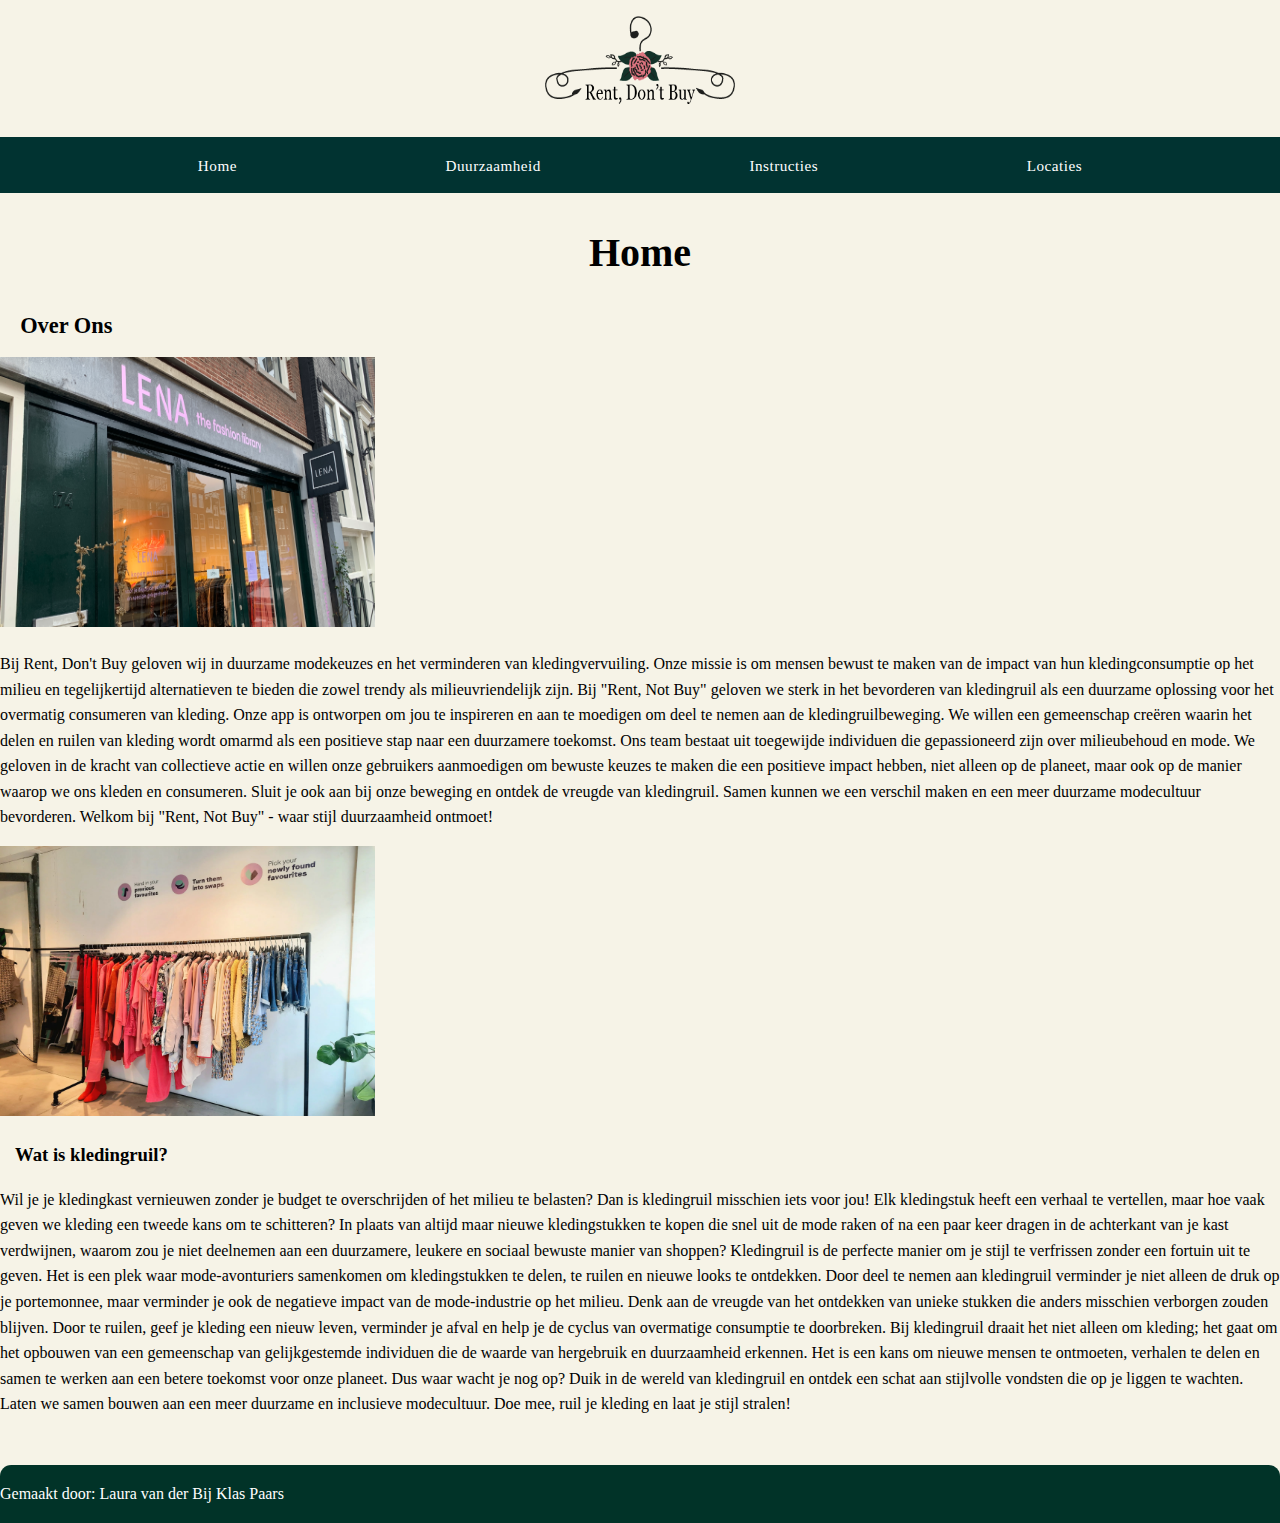
<file: index.html>
<!DOCTYPE html>
<html lang="nl">
<head>

    <meta charset="UTF-8">
    <meta name="viewport" content="width=device-width, initial-scale=1.0">
    <title>Home</title>
    <link rel="stylesheet" href="style.css">

</head>

<body>
<header> 
    <img class="logo" src="images/logoo2.png" alt="logo met tweedehandsamsterdam erop"> 


  
<nav>
    <ul>
        <li><a href="index.html">Home</a></li>
        <li><a href="duurzaamheid.html">Duurzaamheid</a></li>
        <li><a href="instructies.html">Instructies</a></li>
        <li><a href="locatie.html">Locaties</a></li>
    </ul>
    <div class="horizontal-line"></div>
</nav>

</header>

<main>
    <h1>Home</h1>

    <h2>Over Ons</h2>
    <img src="images/lenawinkel.JPG" alt="foto van de buitenkant winkel lena the fashion library">
    <p>Bij Rent, Don't Buy geloven wij in duurzame modekeuzes en het verminderen van kledingvervuiling. Onze missie is om mensen bewust te maken van de impact van hun kledingconsumptie op het milieu en tegelijkertijd alternatieven te bieden die zowel trendy als milieuvriendelijk zijn. Bij "Rent, Not Buy" geloven we sterk in het bevorderen van kledingruil als een duurzame oplossing voor het overmatig consumeren van kleding. Onze app is ontworpen om jou te inspireren en aan te moedigen om deel te nemen aan de kledingruilbeweging. We willen een gemeenschap creëren waarin het delen en ruilen van kleding wordt omarmd als een positieve stap naar een duurzamere toekomst. Ons team bestaat uit toegewijde individuen die gepassioneerd zijn over milieubehoud en mode. We geloven in de kracht van collectieve actie en willen onze gebruikers aanmoedigen om bewuste keuzes te maken die een positieve impact hebben, niet alleen op de planeet, maar ook op de manier waarop we ons kleden en consumeren. Sluit je ook aan bij onze beweging en ontdek de vreugde van kledingruil. Samen kunnen we een verschil maken en een meer duurzame modecultuur bevorderen. Welkom bij "Rent, Not Buy" - waar stijl duurzaamheid ontmoet!
 </p>

 <img src="images/swapshop.webp" alt="foto van kleddingrek bij De Swapshop Amsterdam">

    <h3>Wat is kledingruil?</h3>
    <p>Wil je je kledingkast vernieuwen zonder je budget te overschrijden of het milieu te belasten? 
    Dan is kledingruil misschien iets voor jou! Elk kledingstuk heeft een verhaal te vertellen, maar hoe vaak geven we kleding een tweede kans om te schitteren? 
    In plaats van altijd maar nieuwe kledingstukken te kopen die snel uit de mode raken of na een paar keer dragen in de achterkant van je kast verdwijnen, waarom zou je niet deelnemen aan een duurzamere, leukere en sociaal bewuste manier van shoppen? 
    Kledingruil is de perfecte manier om je stijl te verfrissen zonder een fortuin uit te geven. Het is een plek waar mode-avonturiers samenkomen om kledingstukken te delen, te ruilen en nieuwe looks te ontdekken. 
    Door deel te nemen aan kledingruil verminder je niet alleen de druk op je portemonnee, maar verminder je ook de negatieve impact van de mode-industrie op het milieu. Denk aan de vreugde van het ontdekken van unieke stukken die anders misschien verborgen zouden blijven. 
    Door te ruilen, geef je kleding een nieuw leven, verminder je afval en help je de cyclus van overmatige consumptie te doorbreken. Bij kledingruil draait het niet alleen om kleding; het gaat om het opbouwen van een gemeenschap van gelijkgestemde individuen die de waarde van hergebruik en duurzaamheid erkennen. Het is een kans om nieuwe mensen te ontmoeten, verhalen te delen en samen te werken aan een betere toekomst voor onze planeet. Dus waar wacht je nog op? Duik in de wereld van kledingruil en ontdek een schat aan stijlvolle vondsten die op je liggen te wachten. Laten we samen bouwen aan een meer duurzame en inclusieve modecultuur. Doe mee, ruil je kleding en laat je stijl stralen!
    </p>

</main>
    
<footer>

    Gemaakt door: Laura van der Bij
    Klas Paars

</footer>

</body>

</html>
</file>
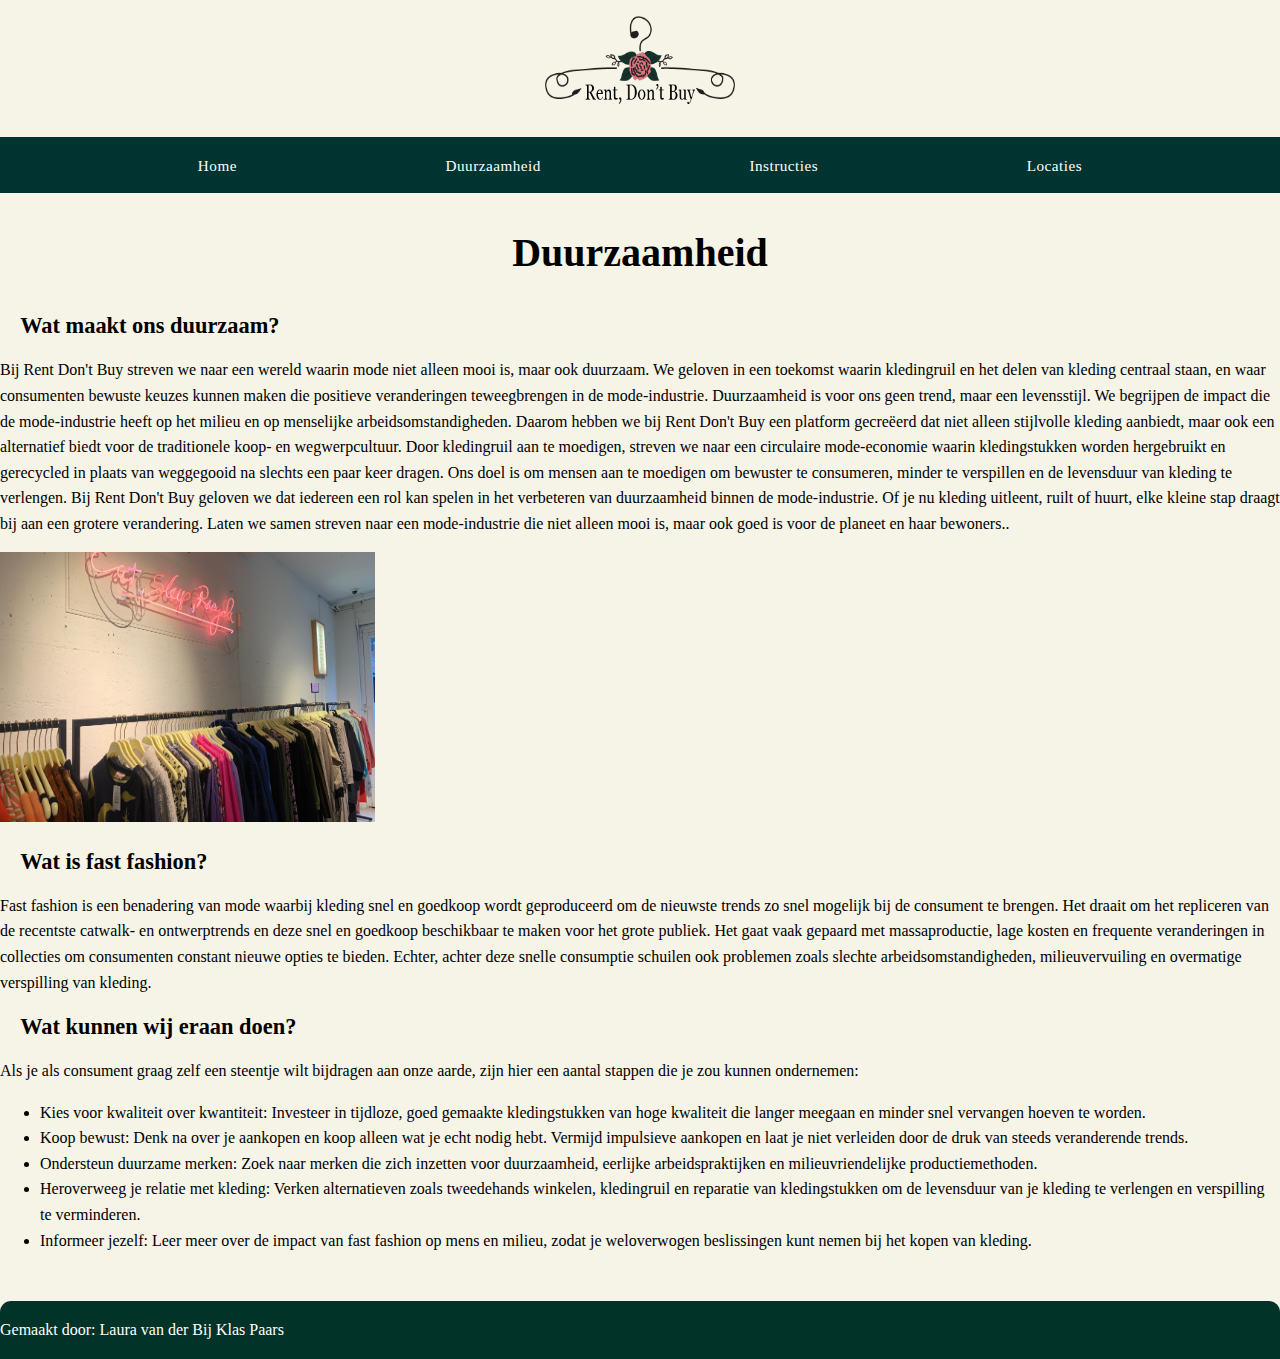
<file: duurzaamheid.html>
<!DOCTYPE html>
<html lang="nl">
<head>

    <meta charset="UTF-8">
    <meta name="viewport" content="width=device-width, initial-scale=1.0">
    <title>Duurzaamheid</title>
    <link rel="stylesheet" href="style.css">

</head>

<body>
<header> 
    <img class="logo" src="images/logoo2.png" alt="logo met tweedehandsamsterdam erop"> 


<nav>
    <ul>
        <li><a href="index.html">Home</a></li>
        <li><a href="duurzaamheid">Duurzaamheid</a></li>
        <li><a class="active" href="instructies">Instructies</a></li>
        <li><a href="locatie.html">Locaties</a></li>
    </ul>
</nav>

</header>


    <main>

        <h1>Duurzaamheid</h1>

        <h2>Wat maakt ons duurzaam?</h2>
        <p> Bij Rent Don't Buy streven we naar een wereld waarin mode niet alleen mooi is, maar ook duurzaam. We geloven in een toekomst waarin kledingruil en het delen van kleding centraal staan, en waar consumenten bewuste keuzes kunnen maken die positieve veranderingen teweegbrengen in de mode-industrie.

            Duurzaamheid is voor ons geen trend, maar een levensstijl. We begrijpen de impact die de mode-industrie heeft op het milieu en op menselijke arbeidsomstandigheden. Daarom hebben we bij Rent Don't Buy een platform gecreëerd dat niet alleen stijlvolle kleding aanbiedt, maar ook een alternatief biedt voor de traditionele koop- en wegwerpcultuur.
            
            Door kledingruil aan te moedigen, streven we naar een circulaire mode-economie waarin kledingstukken worden hergebruikt en gerecycled in plaats van weggegooid na slechts een paar keer dragen. Ons doel is om mensen aan te moedigen om bewuster te consumeren, minder te verspillen en de levensduur van kleding te verlengen.
            
            Bij Rent Don't Buy geloven we dat iedereen een rol kan spelen in het verbeteren van duurzaamheid binnen de mode-industrie. Of je nu kleding uitleent, ruilt of huurt, elke kleine stap draagt bij aan een grotere verandering. Laten we samen streven naar een mode-industrie die niet alleen mooi is, maar ook goed is voor de planeet en haar bewoners..
        </p>

        <img src="images/eatsleep.JPG" alt="kledingrek en bord waarop staat eat recycle sleep">
        

        <h2>Wat is fast fashion?</h2>


        <p>
            Fast fashion is een benadering van mode waarbij kleding snel en goedkoop wordt geproduceerd om de nieuwste trends zo snel mogelijk bij de consument te brengen. Het draait om het repliceren van de recentste catwalk- en ontwerptrends en deze snel en goedkoop beschikbaar te maken voor het grote publiek. Het gaat vaak gepaard met massaproductie, lage kosten en frequente veranderingen in collecties om consumenten constant nieuwe opties te bieden. Echter, achter deze snelle consumptie schuilen ook problemen zoals slechte arbeidsomstandigheden, milieuvervuiling en overmatige verspilling van kleding.
        </p>

  
        <h2>Wat kunnen wij eraan doen?</h2>

        <p>Als je als consument graag zelf een steentje wilt bijdragen aan onze aarde, zijn hier een aantal stappen die je zou kunnen ondernemen:
            <ul>
                <li>Kies voor kwaliteit over kwantiteit: Investeer in tijdloze, goed gemaakte kledingstukken van hoge kwaliteit die langer meegaan en minder snel vervangen hoeven te worden.</li>
                <li>Koop bewust: Denk na over je aankopen en koop alleen wat je echt nodig hebt. Vermijd impulsieve aankopen en laat je niet verleiden door de druk van steeds veranderende trends.</li>
                <li>Ondersteun duurzame merken: Zoek naar merken die zich inzetten voor duurzaamheid, eerlijke arbeidspraktijken en milieuvriendelijke productiemethoden.</li>
                <li>Heroverweeg je relatie met kleding: Verken alternatieven zoals tweedehands winkelen, kledingruil en reparatie van kledingstukken om de levensduur van je kleding te verlengen en verspilling te verminderen.</li>
                <li>Informeer jezelf: Leer meer over de impact van fast fashion op mens en milieu, zodat je weloverwogen beslissingen kunt nemen bij het kopen van kleding.</li> 
            </ul>
    </main>
    
    <footer>

        Gemaakt door: Laura van der Bij
        Klas Paars

    </footer>
    
</body>

</html>
</file>
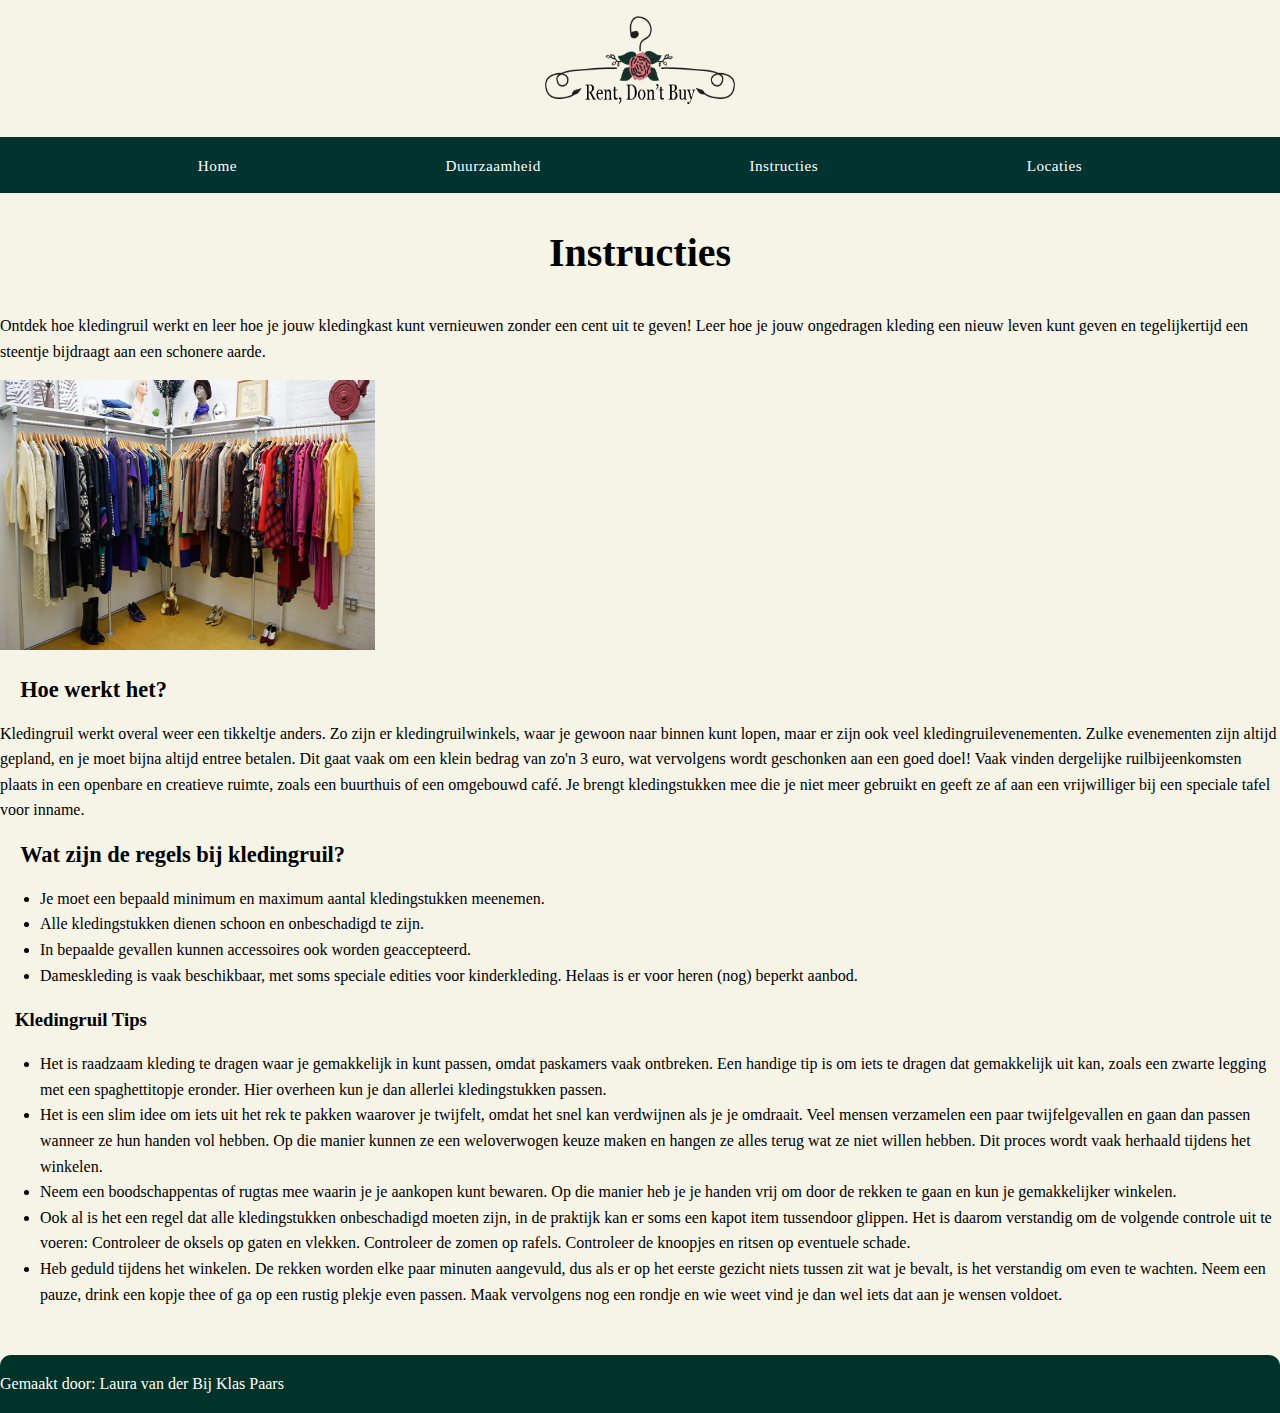
<file: instructies.html>
<!DOCTYPE html>
<html lang="nl">
<head>

    <meta charset="UTF-8">
    <meta name="viewport" content="width=device-width, initial-scale=1.0">
    <title>Instructies</title>
    <link rel="stylesheet" href="style.css">

</head>

<body>
<header> 
    <img class="logo" src="images/logoo2.png" alt="logo met tweedehandsamsterdam erop"> 


<nav>
    <ul>
        <li><a href="index.html">Home</a></li>
        <li><a class="active" href="duurzaamheid.html">Duurzaamheid</a></li>
        <li><a href="instructies.html">Instructies</a></li>
        <li><a href="locatie.html">Locaties</a></li>
    </ul>
</nav>

</header>


    <main>


        <h1>Instructies</h1>
        
        <p>Ontdek hoe kledingruil werkt en leer hoe je jouw kledingkast kunt vernieuwen zonder een cent uit te geven! Leer hoe je jouw ongedragen kleding een nieuw leven kunt geven en tegelijkertijd een steentje bijdraagt aan een schonere aarde. </p>

        <img src="images/kledingrek.webp" alt="groot kledingrek met kleding in een winkel">

        <h2>Hoe werkt het?</h2>

        <p>Kledingruil werkt overal weer een tikkeltje anders. Zo zijn er kledingruilwinkels, waar je gewoon naar binnen kunt lopen, maar er zijn ook veel kledingruilevenementen. Zulke evenementen zijn altijd gepland, en je moet bijna altijd entree betalen. Dit gaat vaak om een klein bedrag van zo'n 3 euro, wat vervolgens wordt geschonken aan een goed doel! 
            Vaak vinden dergelijke ruilbijeenkomsten plaats in een openbare en creatieve ruimte, zoals een buurthuis of een omgebouwd café. 
            Je brengt kledingstukken mee die je niet meer gebruikt en geeft ze af aan een vrijwilliger bij een speciale tafel voor inname.

        </p>

        <h2>Wat zijn de regels bij kledingruil?</h2>

        <p>
            <ul>
             <li>Je moet een bepaald minimum en maximum aantal kledingstukken meenemen.</li>
             <li>Alle kledingstukken dienen schoon en onbeschadigd te zijn.</li>
             <li>In bepaalde gevallen kunnen accessoires ook worden geaccepteerd.</li>
             <li>Dameskleding is vaak beschikbaar, met soms speciale edities voor kinderkleding. Helaas is er voor heren (nog) beperkt aanbod.</li>
            </ul>
    
        <h3>Kledingruil Tips</h3>

        <p> 
            <ul>
             <li>Het is raadzaam kleding te dragen waar je gemakkelijk in kunt passen, omdat paskamers vaak ontbreken. Een handige tip is om iets te dragen dat gemakkelijk uit kan, zoals een zwarte legging met een spaghettitopje eronder. Hier overheen kun je dan allerlei kledingstukken passen.</li> 
             <li>Het is een slim idee om iets uit het rek te pakken waarover je twijfelt, omdat het snel kan verdwijnen als je je omdraait. Veel mensen verzamelen een paar twijfelgevallen en gaan dan passen wanneer ze hun handen vol hebben. Op die manier kunnen ze een weloverwogen keuze maken en hangen ze alles terug wat ze niet willen hebben. Dit proces wordt vaak herhaald tijdens het winkelen.</li> 
             <li>Neem een boodschappentas of rugtas mee waarin je je aankopen kunt bewaren. Op die manier heb je je handen vrij om door de rekken te gaan en kun je gemakkelijker winkelen.
             <li>Ook al is het een regel dat alle kledingstukken onbeschadigd moeten zijn, in de praktijk kan er soms een kapot item tussendoor glippen. Het is daarom verstandig om de volgende controle uit te voeren:
                Controleer de oksels op gaten en vlekken.
                Controleer de zomen op rafels.
                Controleer de knoopjes en ritsen op eventuele schade.</li> 
            
            <li>Heb geduld tijdens het winkelen. De rekken worden elke paar minuten aangevuld, dus als er op het eerste gezicht niets tussen zit wat je bevalt, is het verstandig om even te wachten. Neem een pauze, drink een kopje thee of ga op een rustig plekje even passen. Maak vervolgens nog een rondje en wie weet vind je dan wel iets dat aan je wensen voldoet.</li>
            </ul>
      
        </main>

    <footer>

        Gemaakt door: Laura van der Bij
        Klas Paars

    </footer>
    
</body>

</html>
</file>
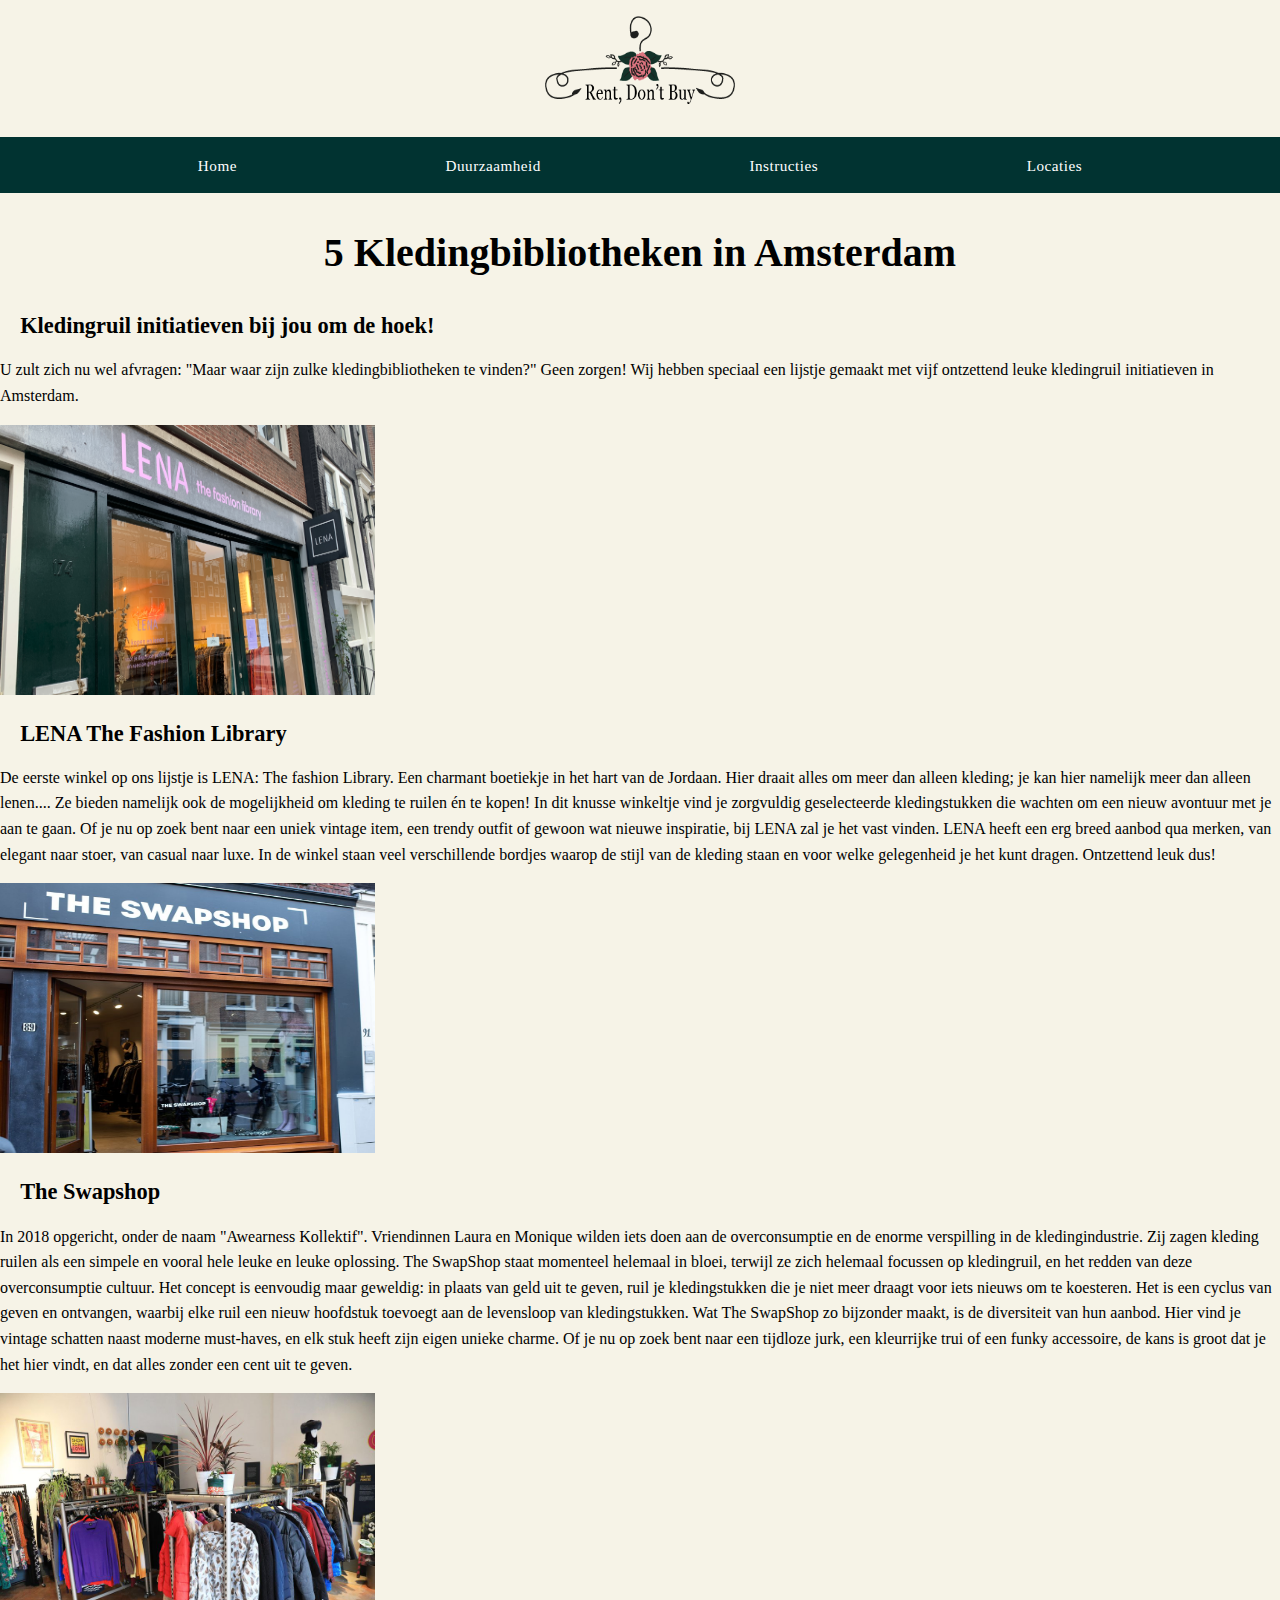
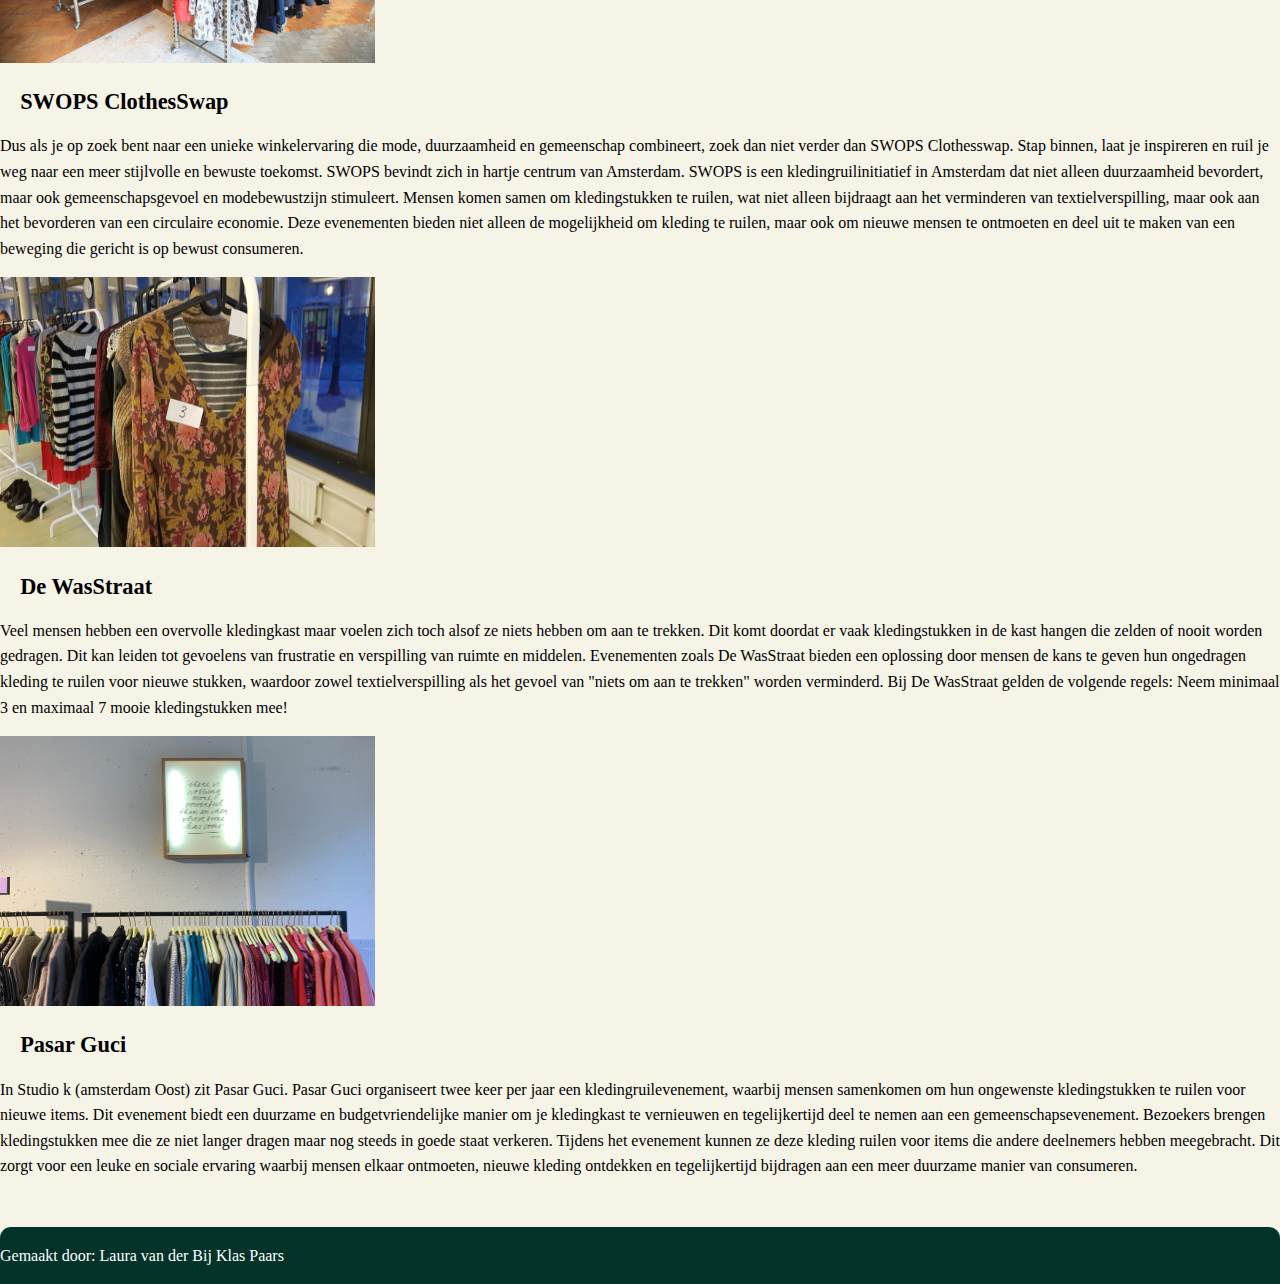
<file: locatie.html>
<!DOCTYPE html>
<html lang="nl">
<head>

    <meta charset="UTF-8">
    <meta name="viewport" content="width=device-width, initial-scale=1.0">
    <title>Kledingbibliotheken in Amsterdam</title>
    <link rel="stylesheet" href="style.css">

</head>

<body>
<header> 
    <img class="logo" src="images/logoo2.png" alt="logo met tweedehandsamsterdam erop"> 


<nav>
    <ul>
        <li><a href="index.html">Home</a></li>
        <li><a href="duurzaamheid.html">Duurzaamheid</a></li>
        <li><a href="instructies.html">Instructies</a></li>
        <li><a class="active" href="locatie.html">Locaties</a></li>
    </ul>
</nav>

</header>


    <main>

        <h1>5 Kledingbibliotheken in Amsterdam </h1>

        <h2>Kledingruil initiatieven bij jou om de hoek!</h2>
        <p> U zult zich nu wel afvragen: "Maar waar zijn zulke kledingbibliotheken te vinden?" Geen zorgen! Wij hebben speciaal een lijstje gemaakt met vijf ontzettend leuke kledingruil initiatieven in Amsterdam.
        </P>


        <img src="images/lenawinkel.JPG" alt="buitenkant van lena the fashion library in Amsterdam.">

       
        <h2>LENA The Fashion Library</h2>
        <p>De eerste winkel op ons lijstje is LENA: The fashion Library. Een charmant boetiekje in het hart van de Jordaan. Hier draait alles om meer dan alleen kleding; je kan hier namelijk meer dan alleen lenen.... Ze bieden namelijk ook de mogelijkheid om kleding te ruilen én te kopen!

            In dit knusse winkeltje vind je zorgvuldig geselecteerde kledingstukken die wachten om een nieuw avontuur met je aan te gaan. Of je nu op zoek bent naar een uniek vintage item, een trendy outfit of gewoon wat nieuwe inspiratie, bij LENA zal je het vast vinden. 
            
            LENA heeft een erg breed aanbod qua merken, van elegant naar stoer, van casual naar luxe. In de winkel staan veel verschillende bordjes waarop de stijl van de kleding staan en voor welke gelegenheid je het kunt dragen. Ontzettend leuk dus!
        </p>


        <img src="images/theswapshop.jpeg" alt="buitenkant van the swap shop in Amsterdam.">


        <h2>The Swapshop</h2>
        <p>In 2018 opgericht, onder de naam "Awearness Kollektif". Vriendinnen Laura en Monique wilden iets doen aan de overconsumptie en de enorme verspilling in de kledingindustrie. Zij zagen kleding ruilen als een simpele en vooral hele leuke en leuke oplossing.

            The SwapShop staat momenteel helemaal in bloei, terwijl ze zich helemaal focussen op kledingruil, en het redden van deze overconsumptie cultuur. Het concept is eenvoudig maar geweldig: in plaats van geld uit te geven, ruil je kledingstukken die je niet meer draagt voor iets nieuws om te koesteren. Het is een cyclus van geven en ontvangen, waarbij elke ruil een nieuw hoofdstuk toevoegt aan de levensloop van kledingstukken.

            Wat The SwapShop zo bijzonder maakt, is de diversiteit van hun aanbod. Hier vind je vintage schatten naast moderne must-haves, en elk stuk heeft zijn eigen unieke charme. Of je nu op zoek bent naar een tijdloze jurk, een kleurrijke trui of een funky accessoire, de kans is groot dat je het hier vindt, en dat alles zonder een cent uit te geven.


        </p>

         <img src="images/swop.jpeg" alt="binnenkant van swop met kledingrekken">


        <h2>SWOPS ClothesSwap</h2>
        <p>Dus als je op zoek bent naar een unieke winkelervaring die mode, duurzaamheid en gemeenschap combineert, zoek dan niet verder dan SWOPS Clothesswap. Stap binnen, laat je inspireren en ruil je weg naar een meer stijlvolle en bewuste toekomst.
           SWOPS bevindt zich  in hartje centrum van Amsterdam. SWOPS is een kledingruilinitiatief in Amsterdam dat niet alleen duurzaamheid bevordert, maar ook gemeenschapsgevoel en modebewustzijn stimuleert. Mensen komen samen om kledingstukken te ruilen, wat niet alleen bijdraagt aan het verminderen van textielverspilling, maar ook aan het bevorderen van een circulaire economie. Deze evenementen bieden niet alleen de mogelijkheid om kleding te ruilen, maar ook om nieuwe mensen te ontmoeten en deel uit te maken van een beweging die gericht is op bewust consumeren.
        </p>

        <img src="images/dewasstraat.jpeg" alt="kledingrek met mosterdgele jurk bij de wasstraat in Amsterdam.">


        <h2>De WasStraat</h2>
        <p> Veel mensen hebben een overvolle kledingkast maar voelen zich toch alsof ze niets hebben om aan te trekken. Dit komt doordat er vaak kledingstukken in de kast hangen die zelden of nooit worden gedragen. Dit kan leiden tot gevoelens van frustratie en verspilling van ruimte en middelen. Evenementen zoals De WasStraat bieden een oplossing door mensen de kans te geven hun ongedragen kleding te ruilen voor nieuwe stukken, waardoor zowel textielverspilling als het gevoel van "niets om aan te trekken" worden verminderd.
            Bij De WasStraat gelden de volgende regels: Neem minimaal 3 en maximaal 7 mooie kledingstukken mee!

        </p>

        <img src="images/pasarguci.JPG" alt="kledingrek met daarboven een bord aan de muur">


        <h2>Pasar Guci</h2>
        <p> In Studio k (amsterdam Oost) zit Pasar Guci. Pasar Guci organiseert twee keer per jaar een kledingruilevenement, waarbij mensen samenkomen om hun ongewenste kledingstukken te ruilen voor nieuwe items. Dit evenement biedt een duurzame en budgetvriendelijke manier om je kledingkast te vernieuwen en tegelijkertijd deel te nemen aan een gemeenschapsevenement. Bezoekers brengen kledingstukken mee die ze niet langer dragen maar nog steeds in goede staat verkeren. Tijdens het evenement kunnen ze deze kleding ruilen voor items die andere deelnemers hebben meegebracht. Dit zorgt voor een leuke en sociale ervaring waarbij mensen elkaar ontmoeten, nieuwe kleding ontdekken en tegelijkertijd bijdragen aan een meer duurzame manier van consumeren.

    </main>
    
    

    
    <footer>
            Gemaakt door: Laura van der Bij
            Klas Paars
    
     </footer>
        
    </body>
    
    </html>
</file>
<file: style.css>
body {
    background-color: rgb(246, 243, 231);
    margin-left: 0px;
    margin-right: 0px;
    line-height: 1.6em;
    margin-bottom: 0px;
    margin-top: 0px;
    
}


img {
    width: 375px;
    height: 270px;
}

.logo {
    display: block;
    margin: 0 auto;
    width: 190px;
    height: 90px; 
    justify-content: center;
    padding-left: 5.7em;
    padding-right: 5.7em;
    padding-bottom: 1em;
    padding-top: 1em;
}

.logo img {
    width: 100%;
    height: 100%;
}


nav ul {
    font-family: "navfont", playfair display;
    display: flex;
    justify-content: space-evenly;
    background-color: rgb(1, 51, 49);
    list-style-type: none;
    padding: 1em;
    margin-bottom: 0em;
    font-size: 0.95em;
  }
  
  nav a {
    text-decoration: none;
    color: white;
    padding: 1.7em;
    letter-spacing: 0.5px;
  }
  

h1 {
    font-size: 2.5em;
    font-family: 'playfair display', serif;
    line-height: 1em;
    margin-top: 1em;
    margin-bottom: 1em;
    color: rgb(0, 0, 0);
    text-align: center;
}

h2 {
    font-size: 1.4em;
    margin-left: 0.9em;
    font-family: 'playfair display', serif;
    color: rgb(0, 0, 0);
    margin-right: 0.9em;
}

h3 {
    font-family: 'playfair display', serif;
    padding-left: 0.8em;
}


footer {
    background-color: rgb(1, 51, 40);
    color: white;
    padding-top: 1em; 
    display: block;
    width: 100%;
    padding-bottom: 1em;
    border-top-right-radius: 0.7em;
    border-top-left-radius: 0.7em;
    margin-top: 3em;
}
</file>
